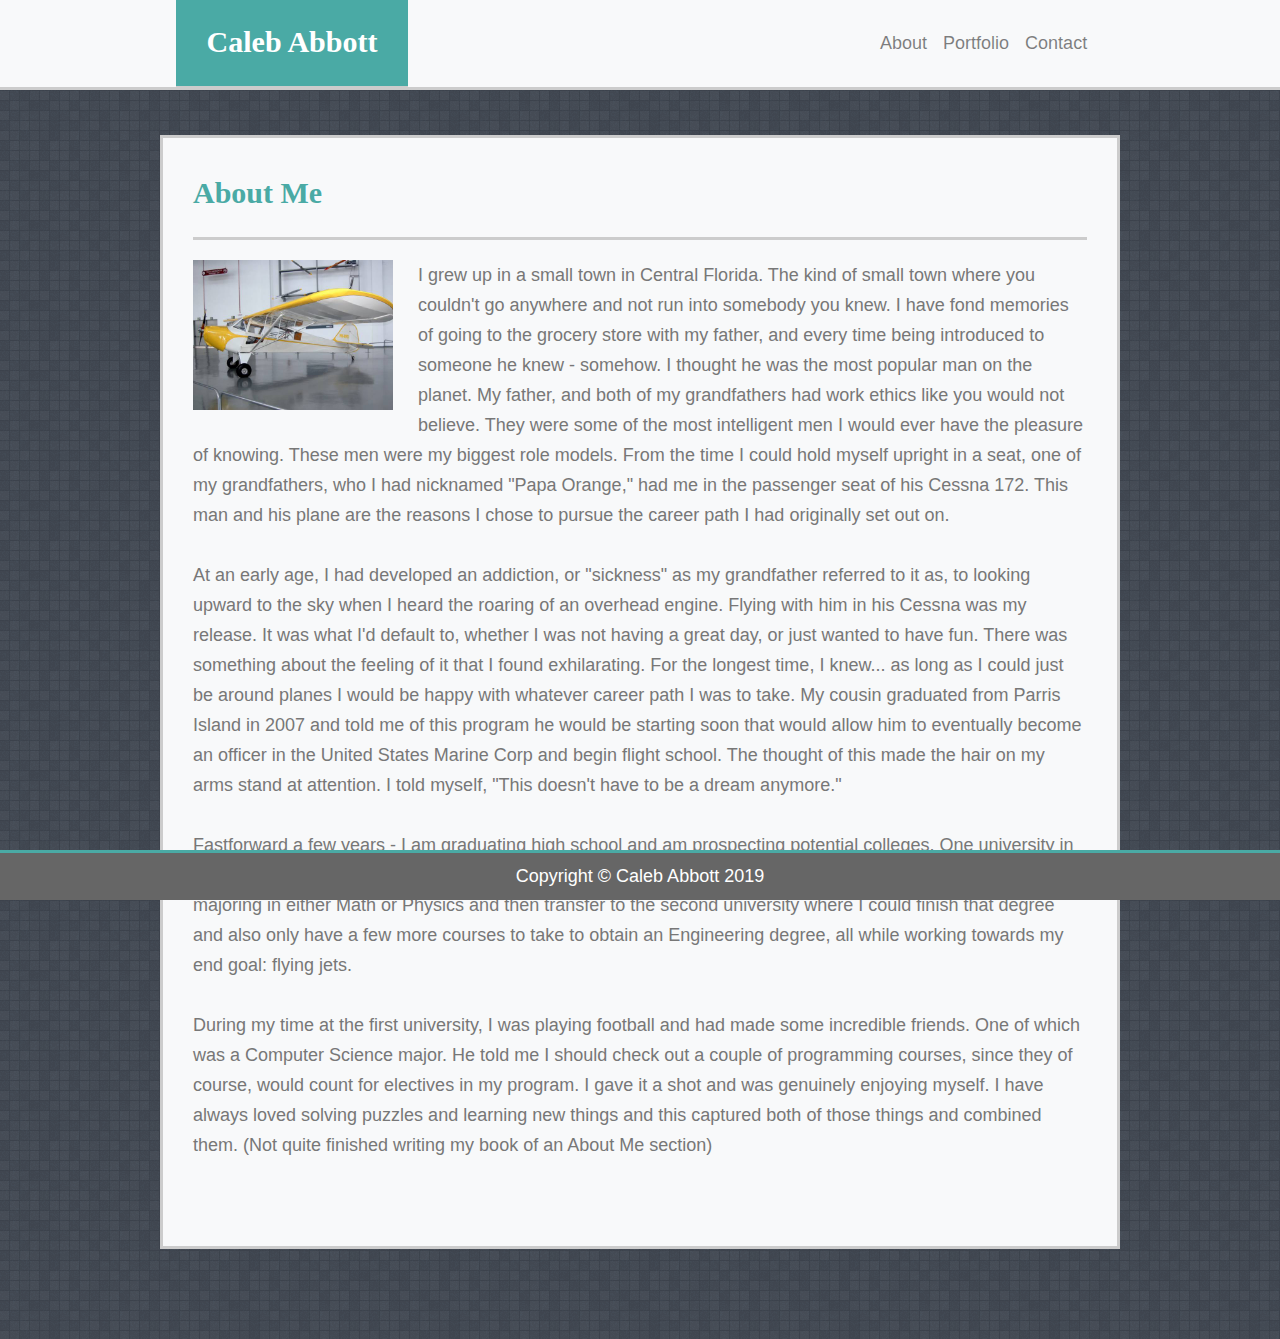
<file: index.html>
<!DOCTYPE html>
<html lang="en">

<head>
    <meta charset="UTF-8">
    <meta name="viewport" content="width=device-width, initial-scale=1.0">
    <meta http-equiv="X-UA-Compatible" content="ie=edge">
    <link rel="stylesheet" href="https://stackpath.bootstrapcdn.com/bootstrap/4.3.1/css/bootstrap.min.css"
        integrity="sha384-ggOyR0iXCbMQv3Xipma34MD+dH/1fQ784/j6cY/iJTQUOhcWr7x9JvoRxT2MZw1T" crossorigin="anonymous">
    <link rel="stylesheet" href="assets/css/styles.css">
    <title>Caleb Abbott's Portfolio</title>
</head>

<body>

    <header class="sticky-top">
        <!-- Navbar -->
        <nav class="navbar navbar-expand-lg navbar-light bg-light container">
            <a href="index.html" id="myName">Caleb Abbott</a>
            <button class="navbar-toggler" type="button" data-toggle="collapse" data-target="#navbarSupportedContent"
                aria-controls="navbarSupportedContent" aria-expanded="false" aria-label="Toggle navigation">
                <span class="navbar-toggler-icon"></span>
            </button>
            <div class="listItems">
                <div class="collapse navbar-collapse" id="navbarSupportedContent">
                    <ul class="navbar-nav mr-auto">

                        <li class="nav-item">
                            <a class="nav-link" href="index.html">About<span class="sr-only">(current)</span></a>
                        </li>
                        <li class="nav-item">
                            <a class="nav-link" href="portfolio.html">Portfolio</a>
                        </li>
                        <li class="nav-item">
                            <a class="nav-link" href="contact.html">Contact</a>
                        </li>

                    </ul>
                </div>
            </div>
        </nav>
    </header>

    <div class="mainContent">
        <section class="mainSection">
            <h1>About Me</h1>

            <img src="assets/images/placeHolder.jpeg" class="planePic img-fluid" alt="PlaceholderPic">

            <p> 
                I grew up in a small town in Central Florida. The kind of small town where you couldn't go anywhere and
                not run into somebody you knew. I have fond memories of going to the grocery store with my father, and
                every time being introduced to someone he knew - somehow. I thought he was the most popular man on the
                planet. My father, and both of my grandfathers had work ethics like you would not believe. They were
                some of the most intelligent men I would ever have the pleasure of knowing. These men were my biggest
                role models. From the time I could hold myself upright in a seat, one of my grandfathers, who I had
                nicknamed "Papa Orange," had me in the passenger seat of his Cessna 172. This man and his plane are the
                reasons I chose to pursue the career path I had originally set out on.
                <br>
                <br>
                At an early age, I had developed an addiction, or "sickness" as my grandfather referred to it as, to
                looking upward to the sky when I heard the roaring of an overhead engine. Flying with him in his Cessna
                was my release. It was what I'd default to, whether I was not having a great day, or just wanted to have
                fun. There was something about the feeling of it that I found exhilarating. For the longest time, I
                knew... as long as I could just be around planes I would be happy with whatever career path I was to
                take. My cousin graduated from Parris Island in 2007 and told me of this program he would be starting
                soon that would allow him to eventually become an officer in the United States Marine Corp and begin
                flight school. The thought of this made the hair on my arms stand at attention. I told myself, "This
                doesn't have to be a dream anymore."
                <br>
                <br>
                Fastforward a few years - I am graduating high school and am prospecting potential colleges. One
                university in particular caught my eye largely in part to a program they had with another university. I
                would attend 3 years, majoring in either Math or Physics and then transfer to the second university
                where I could finish that degree and also only have a few more courses to take to obtain an Engineering
                degree, all while working towards my end goal: flying jets.
                <br>
                <br>
                During my time at the first university, I was playing football and had made some incredible friends. One
                of which was a Computer Science major. He told me I should check out a couple of programming courses,
                since they of course, would count for electives in my program. I gave it a shot and was genuinely
                enjoying myself. I have always loved solving puzzles and learning new things and this captured both of
                those things and combined them. (Not quite finished writing my book of an About Me section)
            </p>

        </section>
    </div>

    <footer class="fixed-bottom">
        Copyright &copy; Caleb Abbott 2019
    </footer>

    <!-- JavaScript Implementation -->
    <script src="https://code.jquery.com/jquery-3.3.1.slim.min.js"
        integrity="sha384-q8i/X+965DzO0rT7abK41JStQIAqVgRVzpbzo5smXKp4YfRvH+8abtTE1Pi6jizo" crossorigin="anonymous">
    </script>
    <script src="https://cdnjs.cloudflare.com/ajax/libs/popper.js/1.14.7/umd/popper.min.js"
        integrity="sha384-UO2eT0CpHqdSJQ6hJty5KVphtPhzWj9WO1clHTMGa3JDZwrnQq4sF86dIHNDz0W1" crossorigin="anonymous">
    </script>
    <script src="https://stackpath.bootstrapcdn.com/bootstrap/4.3.1/js/bootstrap.min.js"
        integrity="sha384-JjSmVgyd0p3pXB1rRibZUAYoIIy6OrQ6VrjIEaFf/nJGzIxFDsf4x0xIM+B07jRM" crossorigin="anonymous">
    </script>
</body>

</html>
</file>
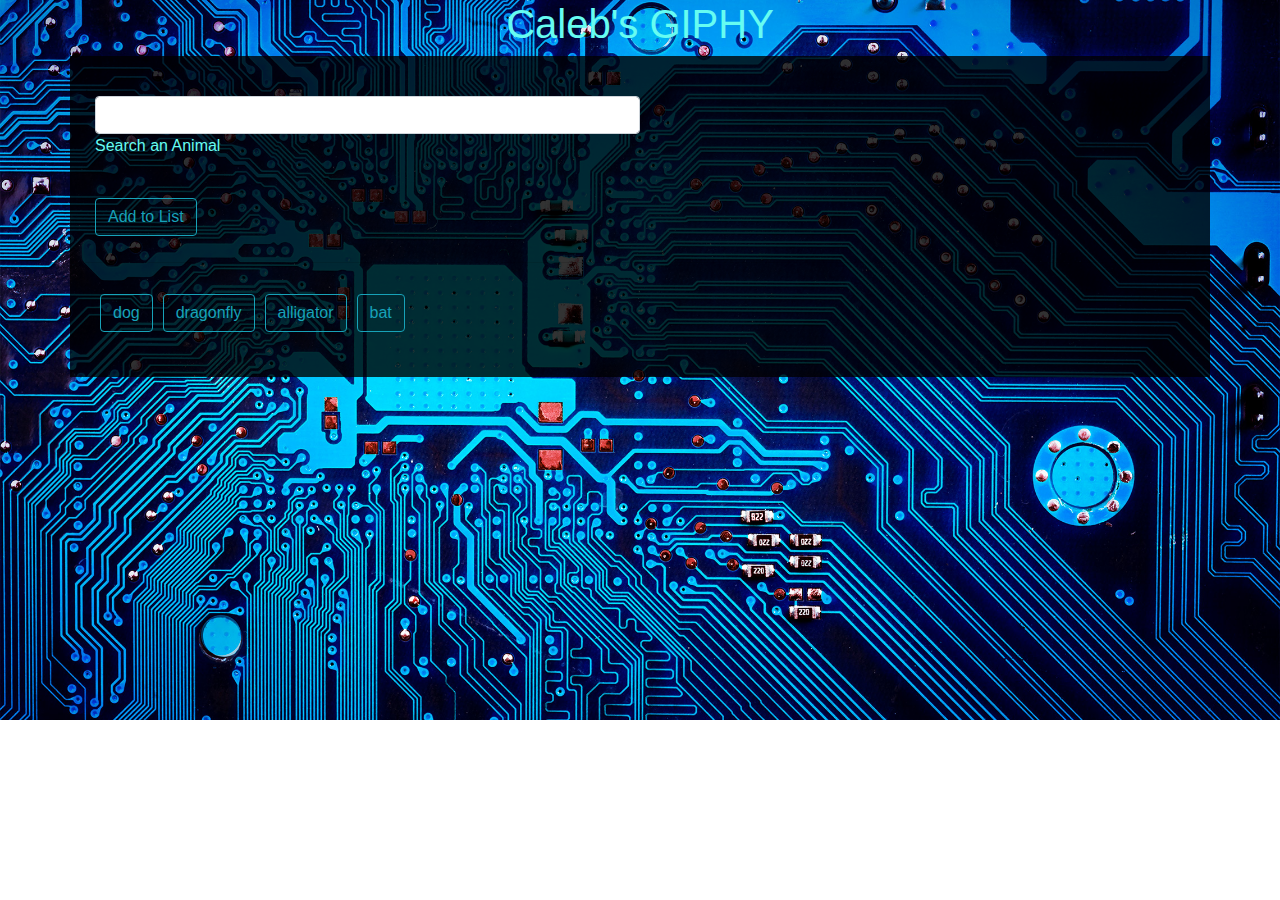
<file: assets/portfolio/GiphyHomework/index.html>
<!DOCTYPE html>
<html lang="en">

<head>
    <meta charset="UTF-8">
    <meta name="viewport" content="width=device-width, initial-scale=1.0">
    <meta http-equiv="X-UA-Compatible" content="ie=edge">
    <link rel="stylesheet" href="https://stackpath.bootstrapcdn.com/bootstrap/4.3.1/css/bootstrap.min.css"
        integrity="sha384-ggOyR0iXCbMQv3Xipma34MD+dH/1fQ784/j6cY/iJTQUOhcWr7x9JvoRxT2MZw1T" crossorigin="anonymous">
    <link rel="stylesheet" href="assets/css/style.css">
    <title>Giphy API</title>
</head>

<body>
    <div class="header">
        <h1>Caleb's GIPHY</h1>
    </div>
    <div class="container bigBox">
        <div class="container buttonFormArea">
            <div class="searchArea">
                <form id="input-form">
                    <input type="text" class="form-control searchBar" id="userInput">
                    <p>Search an Animal</p>

                    <!-- <p>Select a Rating for your GIFs</p>
                    <div class="form-check">
                        <input class="form-check-input" type="radio" name="exampleRadios" id="exampleRadios1"
                            value="option1" checked>
                        <label class="form-check-label" for="exampleRadios1">
                            G
                        </label>
                    </div>
                    <div class="form-check">
                        <input class="form-check-input" type="radio" name="exampleRadios" id="exampleRadios2"
                            value="option2">
                        <label class="form-check-label" for="exampleRadios2">
                            PG
                        </label>
                    </div>
                    <div class="form-check">
                        <input class="form-check-input" type="radio" name="exampleRadios" id="exampleRadios3"
                            value="option3">
                        <label class="form-check-label" for="exampleRadios3">
                            PG-13
                        </label>
                    </div>
                    <div class="form-check">
                        <input class="form-check-input" type="radio" name="exampleRadios" id="exampleRadios4"
                            value="option4">
                        <label class="form-check-label" for="exampleRadios4">
                            R
                        </label>
                    </div> -->
                    <br>

                    <input class="btn btn-outline-info" id="addAnimal" type="submit" value="Add to List">
                </form>
            </div>
        </div>
        <hr class="horRule">


        <div class="container buttonArea">
            <div id="buttonArea"></div>
        </div>


        <!-- Statically set row for dynamically added elements -->
        <div id="gifArea" class="row"></div>
    </div>



    <script src="https://cdnjs.cloudflare.com/ajax/libs/jquery/3.2.1/jquery.min.js"></script>
    <script src="./assets/javascript/app.js"></script>
</body>

</html>
</file>
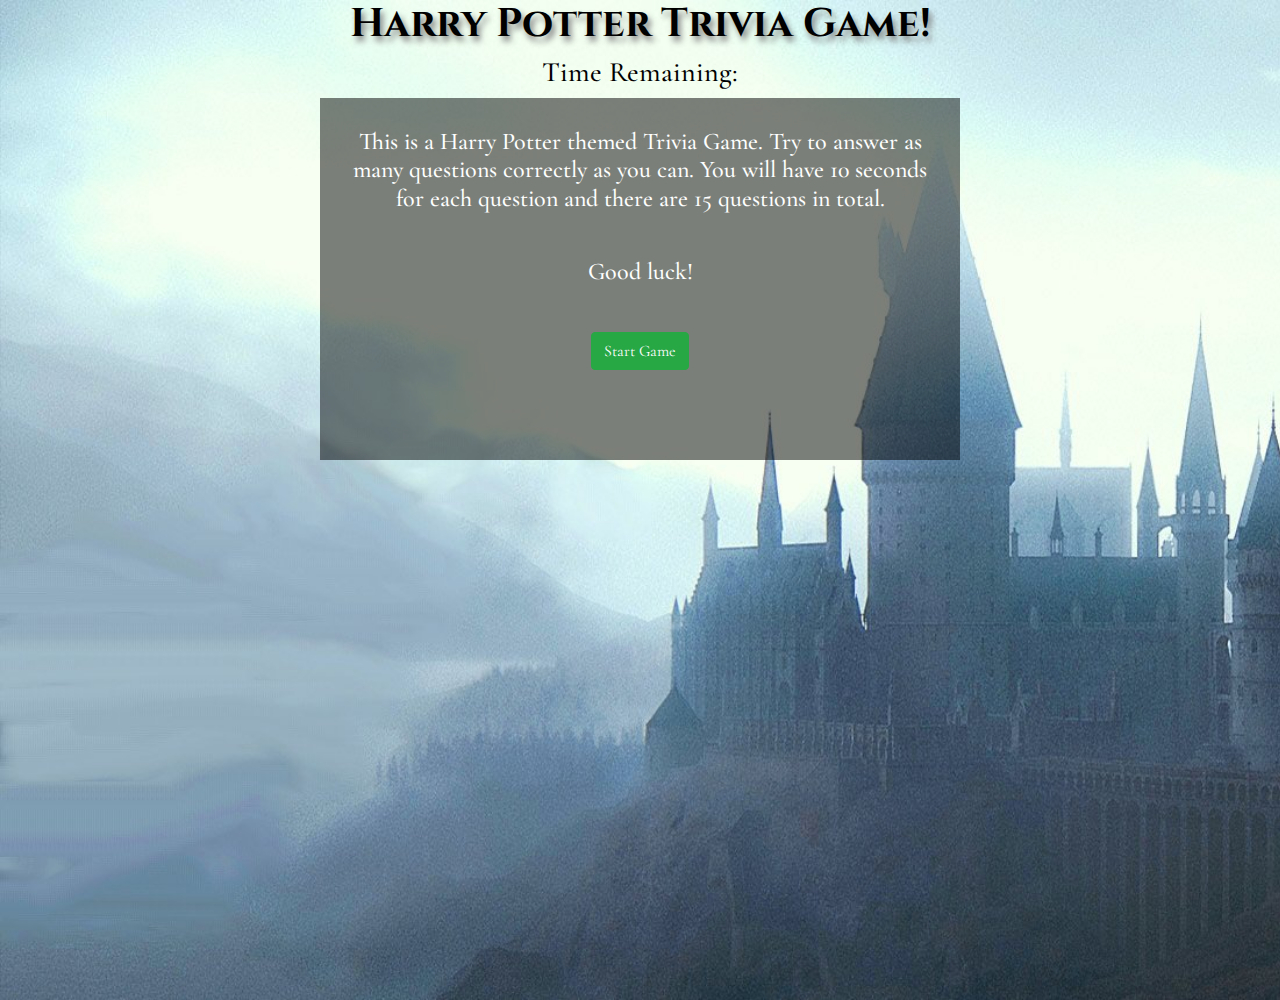
<file: assets/portfolio/TriviaGameHard/index.html>
<!DOCTYPE html>
<html lang="en">

<head>
    <meta charset="UTF-8">
    <meta name="viewport" content="width=device-width, initial-scale=1.0">
    <meta http-equiv="X-UA-Compatible" content="ie=edge">
    <link rel="stylesheet" href="https://stackpath.bootstrapcdn.com/bootstrap/4.3.1/css/bootstrap.min.css"
        integrity="sha384-ggOyR0iXCbMQv3Xipma34MD+dH/1fQ784/j6cY/iJTQUOhcWr7x9JvoRxT2MZw1T" crossorigin="anonymous">
        <link href="https://fonts.googleapis.com/css?family=Cinzel|Cormorant+Garamond&display=swap" rel="stylesheet">
    <link href="assets/css/style.css" rel="stylesheet">
    <title>Trivia Game</title>
</head>

<body>
    <div class="wrapper">
        <h1>Harry Potter Trivia Game!</h1>
        <div id="timeRemaining">
            <h3>Time Remaining: </h3>
        </div>
        <div class="infoBox container">
            <h2>This is a Harry Potter themed Trivia Game. Try to answer as many questions correctly as you can.
                You will have 10 seconds for each question and there are 15 questions in total.
            </h2>
            <br>
            <h2>Good luck!</h2>
            <br>
            <button class="btn btn-success" id="start">Start Game</button><br>
        </div>
        <div class="container" id="question"></div>
        <div class="answerHolder container">
            <div id="answer"></div>
            <button class="btn btn-success" id="restart">Restart Game</button>
        </div>
    </div>
    <script type="text/javascript" src="https://cdnjs.cloudflare.com/ajax/libs/jquery/3.2.1/jquery.min.js"></script>
    <script src="assets/javascript/app.js"></script>
</body>

</html>
</file>
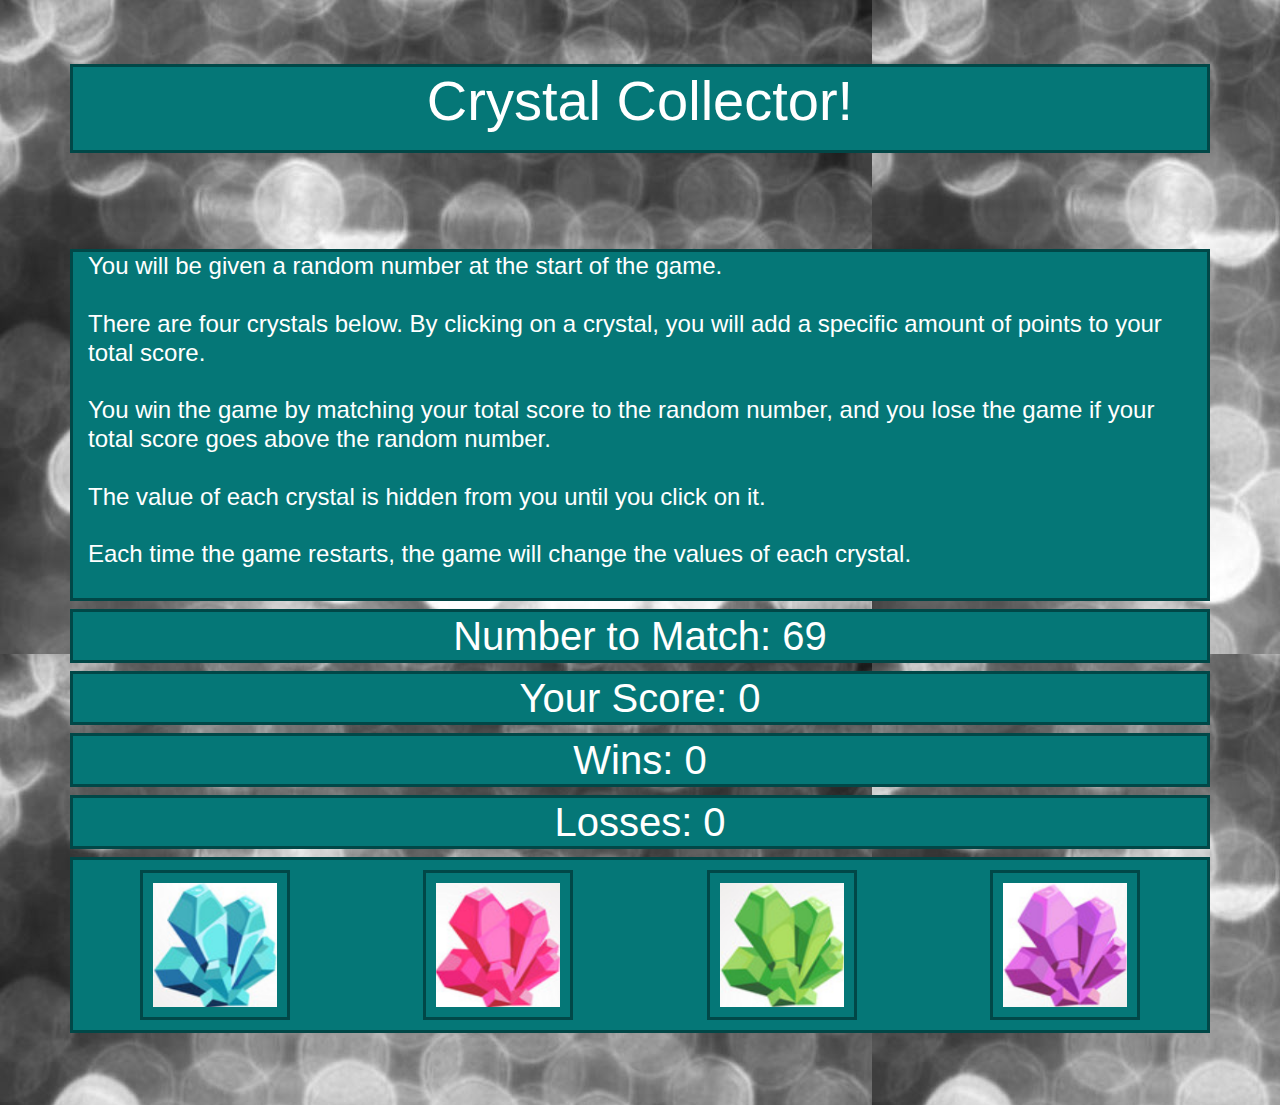
<file: assets/portfolio/unit-4-game/index.html>
<!DOCTYPE html>
<html lang="en">

<head>
    <meta charset="UTF-8">
    <meta name="viewport" content="width=device-width, initial-scale=1.0">
    <meta http-equiv="X-UA-Compatible" content="ie=edge">
    <link rel="stylesheet" href="https://stackpath.bootstrapcdn.com/bootstrap/4.3.1/css/bootstrap.min.css"
        integrity="sha384-ggOyR0iXCbMQv3Xipma34MD+dH/1fQ784/j6cY/iJTQUOhcWr7x9JvoRxT2MZw1T" crossorigin="anonymous">
    <link href="assets/css/style.css" rel="stylesheet">
    <title>Crystal Game</title>
</head>

<body>
    <div class="jumbotron jumbotron-fluid">
        <div class="container">
            <h1 class="display-4">Crystal Collector!</h1>
            <p class="lead"></p>
        </div>
    </div>

    <h4 class="container bodyText">
        You will be given a random number at the start of the game.
        <br>
        <br>
        There are four crystals below. By clicking on a crystal, you will add a specific amount of points to
        your total score.
        <br>
        <br>
        You win the game by matching your total score to the random number, and you lose the game if your total score
        goes above the random number.
        <br>
        <br>
        The value of each crystal is hidden from you until you click on it.
        <br>
        <br>
        Each time the game restarts, the game will change the values of each crystal.
        <br>
        <br>
    </h4>

    <h1 class="container">Number to Match: <span id="number-to-guess"></span></h1>
    <h1 class="container">Your Score: <span id="score"></span></h1>
    <h1 class="container">Wins: <span id="wins"></span></h1>
    <h1 class="container">Losses: <span id="losses"></span></h1>

    <div class="container">
        <div class="row">
            <div class="col-sm">
                <img class="blue" id="blueCrystal" src="assets/images/blueCrystal.PNG">
            </div>
            <div class="col-sm">
                <img class="pink" id="pinkCrystal" src="assets/images/pinkCrystal.PNG">
            </div>
            <div class="col-sm">
                <img class="green" id="greenCrystal" src="assets/images/greenCrystal.PNG">
            </div>
            <div class="col-sm">
                <img class="purple" id="purpleCrystal" src="assets/images/purpleCrystal.PNG">
            </div>
        </div>
    </div>
    <br>
    <br>
    <br>

    <script type="text/javascript" src="https://cdnjs.cloudflare.com/ajax/libs/jquery/3.2.1/jquery.min.js"></script>
    <script src="assets/javascript/game.js"></script>
</body>

</html>
</file>
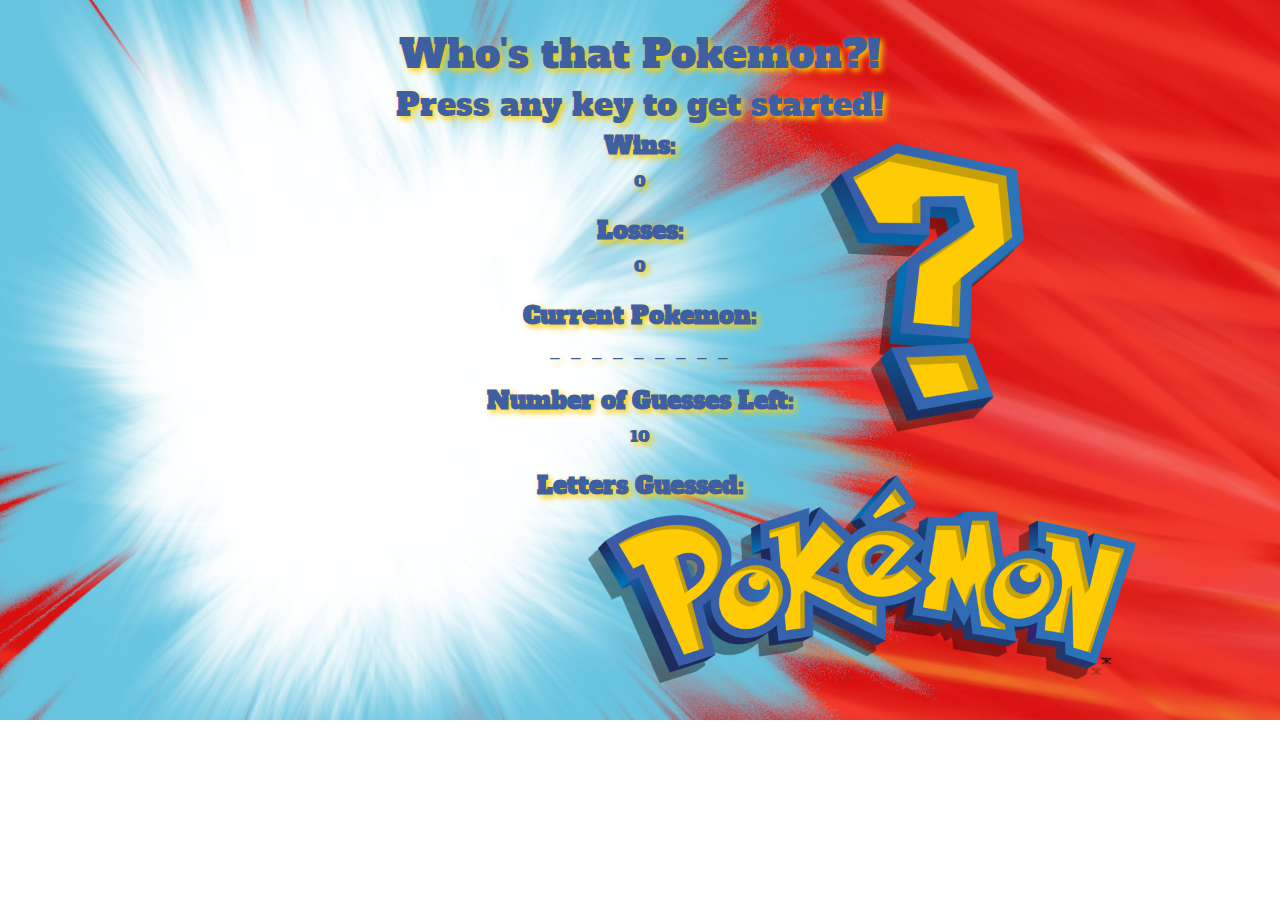
<file: assets/portfolio/WordGuessGame/index.html>
<!DOCTYPE html>
<html lang="en">

<head>
    <meta charset="UTF-8">
    <meta name="viewport" content="width=device-width, initial-scale=1.0">
    <meta http-equiv="X-UA-Compatible" content="ie=edge">
    <link rel="stylesheet" href="https://stackpath.bootstrapcdn.com/bootstrap/4.3.1/css/bootstrap.min.css"
        integrity="sha384-ggOyR0iXCbMQv3Xipma34MD+dH/1fQ784/j6cY/iJTQUOhcWr7x9JvoRxT2MZw1T" crossorigin="anonymous">
    <link rel="stylesheet" href="assets/css/style.css">
    <link href="https://fonts.googleapis.com/css?family=Alfa+Slab+One&display=swap" rel="stylesheet">
    <title>Document</title>
</head>

<body> 
    <div class="container">
    
        <h1>Who's that Pokemon?!</h1>

        <h2 id="startText">Press any key to get started!</h2>

        <div class="mainContent">
            <!-- When user presses any key, start game -->
            
            <h4>Wins:</h4>

            <div id="totalWins"></div>
            <br>

            <h4>Losses:</h4>

            <div id="totalLosses"></div>
            <br>

            <h4>Current Pokemon:</h4>

            <div id="currentPokemon"></div>
            <br>

            <h4>Number of Guesses Left:</h4>

            <div id="remainingGuesses"></div>
            <br>

            <h4>Letters Guessed:</h4>

            <div id="guessedLetters"></div>

        </div>
    </div>

    <script src="assets/javascript/game.js">
    </script>
</body>

</html>
</file>
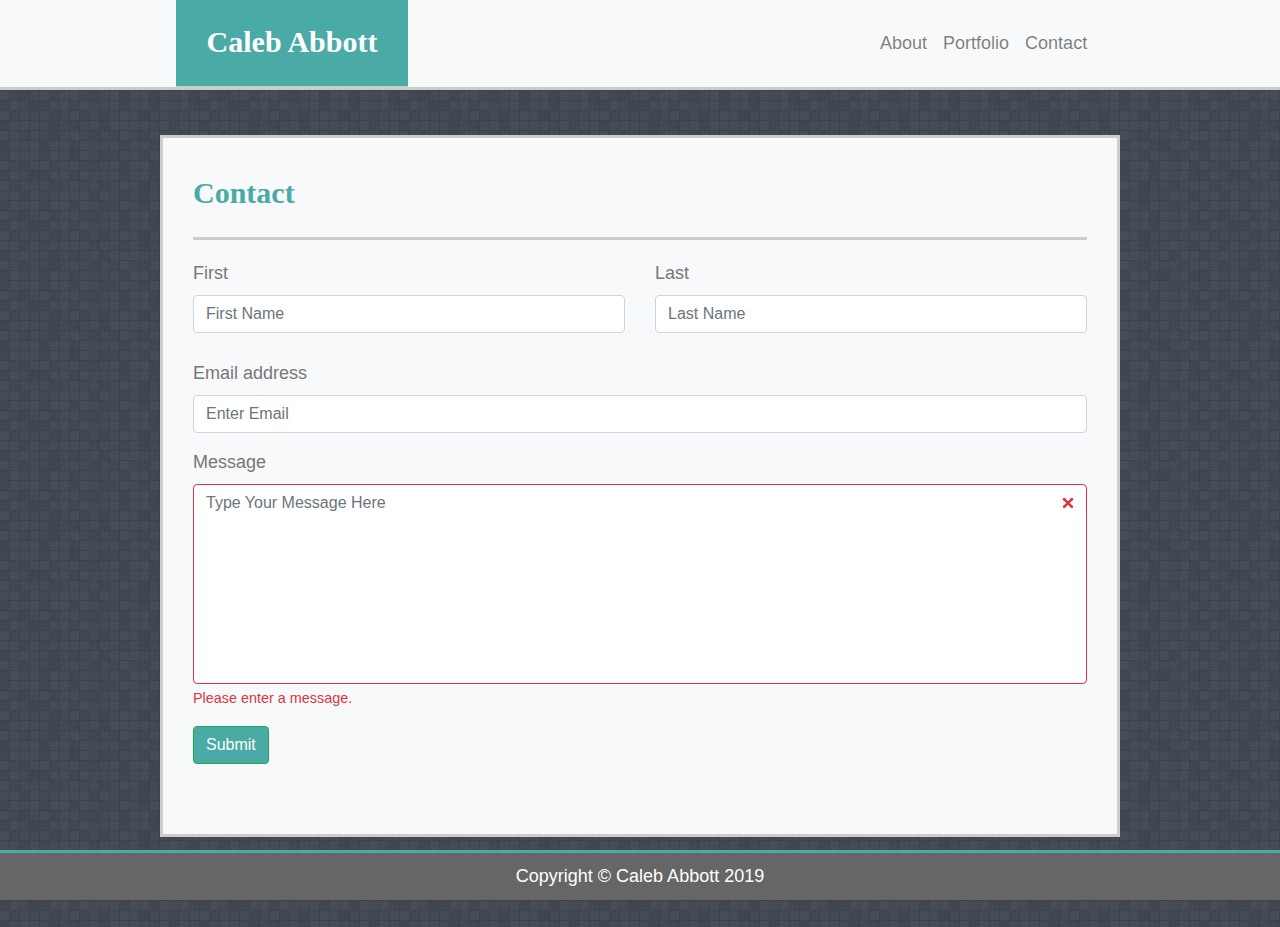
<file: contact.html>
<!DOCTYPE html>
<html lang="en">

<head>
    <meta charset="UTF-8">
    <meta name="viewport" content="width=device-width, initial-scale=1.0">
    <meta http-equiv="X-UA-Compatible" content="ie=edge">
    <link rel="stylesheet" href="https://stackpath.bootstrapcdn.com/bootstrap/4.3.1/css/bootstrap.min.css"
        integrity="sha384-ggOyR0iXCbMQv3Xipma34MD+dH/1fQ784/j6cY/iJTQUOhcWr7x9JvoRxT2MZw1T" crossorigin="anonymous">
    <link rel="stylesheet" href="assets/css/styles.css">
    <title>Caleb Abbott's Portfolio</title>
</head>

<body>

    <header class="sticky-top">
        <!-- Navbar -->
        <nav class="navbar navbar-expand-lg navbar-light bg-light container">
            <a href="index.html" id="myName">Caleb Abbott</a>
            <button class="navbar-toggler" type="button" data-toggle="collapse" data-target="#navbarSupportedContent"
                aria-controls="navbarSupportedContent" aria-expanded="false" aria-label="Toggle navigation">
                <span class="navbar-toggler-icon"></span>
            </button>
            <div class="listItems">
                <div class="collapse navbar-collapse" id="navbarSupportedContent">
                    <ul class="navbar-nav mr-auto">

                        <li class="nav-item">
                            <a class="nav-link" href="index.html">About<span class="sr-only">(current)</span></a>
                        </li>
                        <li class="nav-item">
                            <a class="nav-link" href="portfolio.html">Portfolio</a>
                        </li>
                        <li class="nav-item">
                            <a class="nav-link" href="contact.html">Contact</a>
                        </li>

                    </ul>
                </div>
            </div>
        </nav>
    </header>

    <div class="mainContent">
        <section class="mainSection">
            <h1>Contact</h1>

            <!-- Name F/L Form -->

            <form>
                <div class="row">
                    <div class="col">
                        <label>First</label>
                        <input type="text" class="form-control" placeholder="First Name">
                    </div>
                    <div class="col">
                        <label>Last</label>
                        <input type="text" class="form-control" placeholder="Last Name">
                    </div>
                </div>
            </form>

            <br>

            <!-- Email Form  (Can add note below Email form entry (type before closing small tag)) -->

            <form>
                <div class="form-group">
                    <label for="exampleInputEmail1">Email address</label>
                    <input type="email" class="form-control" id="exampleInputEmail1" aria-describedby="emailHelp"
                        placeholder="Enter Email">
                    <small id="emailHelp" class="form-text text-muted"></small>
                </div>
            </form>

            <!-- Message Box -->

            <form class="was-validated">
                <div class="mb-3">
                    <label for="validationTextarea">Message</label>
                    <textarea class="form-control is-invalid messageBox" id="validationTextarea"
                        placeholder="Type Your Message Here" required style="height:200px"></textarea>
                    <div class="invalid-feedback">
                        Please enter a message.
                    </div>
                </div>

                <!-- Submit Button -->

                <button type="button" class="btn btn-success">Submit</button>

        </section>
    </div>

    <footer class="fixed-bottom">
        Copyright &copy; Caleb Abbott 2019
    </footer>

    <!-- JavaScript Implementation -->
    <script src="https://code.jquery.com/jquery-3.3.1.slim.min.js"
        integrity="sha384-q8i/X+965DzO0rT7abK41JStQIAqVgRVzpbzo5smXKp4YfRvH+8abtTE1Pi6jizo" crossorigin="anonymous">
    </script>
    <script src="https://cdnjs.cloudflare.com/ajax/libs/popper.js/1.14.7/umd/popper.min.js"
        integrity="sha384-UO2eT0CpHqdSJQ6hJty5KVphtPhzWj9WO1clHTMGa3JDZwrnQq4sF86dIHNDz0W1" crossorigin="anonymous">
    </script>
    <script src="https://stackpath.bootstrapcdn.com/bootstrap/4.3.1/js/bootstrap.min.js"
        integrity="sha384-JjSmVgyd0p3pXB1rRibZUAYoIIy6OrQ6VrjIEaFf/nJGzIxFDsf4x0xIM+B07jRM" crossorigin="anonymous">
    </script>
</body>

</html>
</file>
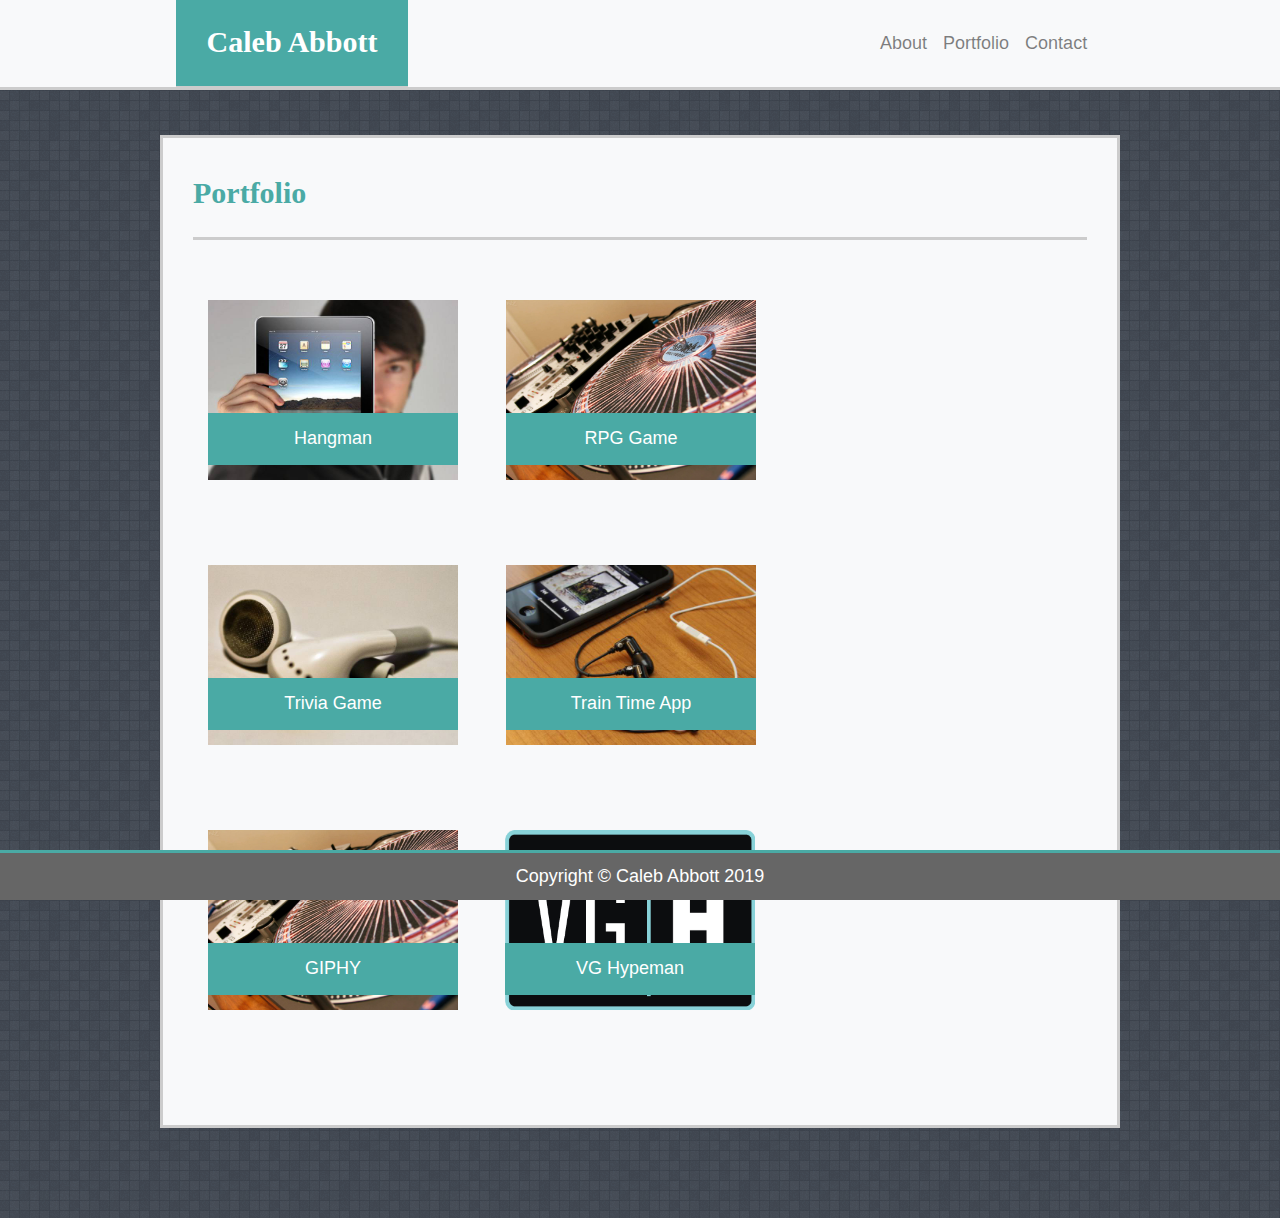
<file: portfolio.html>
<!DOCTYPE html>
<html lang="en">

<head>
    <meta charset="UTF-8">
    <meta name="viewport" content="width=device-width, initial-scale=1.0">
    <meta http-equiv="X-UA-Compatible" content="ie=edge">
    <link rel="stylesheet" href="https://stackpath.bootstrapcdn.com/bootstrap/4.3.1/css/bootstrap.min.css"
        integrity="sha384-ggOyR0iXCbMQv3Xipma34MD+dH/1fQ784/j6cY/iJTQUOhcWr7x9JvoRxT2MZw1T" crossorigin="anonymous">
    <link rel="stylesheet" href="assets/css/styles.css">
    <title>Caleb Abbott's Portfolio</title>
</head>

<body>

    <header class="sticky-top">
        <!-- Navbar -->
        <nav class="navbar navbar-expand-lg navbar-light bg-light container">
            <a href="index.html" id="myName">Caleb Abbott</a>
            <button class="navbar-toggler" type="button" data-toggle="collapse" data-target="#navbarSupportedContent"
                aria-controls="navbarSupportedContent" aria-expanded="false" aria-label="Toggle navigation">
                <span class="navbar-toggler-icon"></span>
            </button>
            <div class="listItems">
                <div class="collapse navbar-collapse" id="navbarSupportedContent">
                    <ul class="navbar-nav mr-auto">

                        <li class="nav-item">
                            <a class="nav-link" href="index.html">About<span class="sr-only">(current)</span></a>
                        </li>
                        <li class="nav-item">
                            <a class="nav-link" href="portfolio.html">Portfolio</a>
                        </li>
                        <li class="nav-item">
                            <a class="nav-link" href="contact.html">Contact</a>
                        </li>

                    </ul>
                </div>
            </div>
        </nav>
    </header>

    <div class="mainContent">
        <section class="mainSection">
            <h1>Portfolio</h1>

            <!-- Portfolio Pictures -->
            <!-- Empty Columns used to create space to mimic example -->
            <!-- h3 tags used to create teal text bar overlays -->
            <div class="container">
                <div class="row">

                    <div class="col-sm gallery">
                        <img class="portfolioPics img-fluid" src="assets/images/portfolioPic1.jpg">

                        <h3><a href="assets/portfolio/WordGuessGame/index.html" target="_blank">Hangman</a></h3>
                    </div>

                    <div class="col-sm gallery">
                        <img class="portfolioPics img-fluid" src="assets/images/portfolioPic2.jpg">

                        <h3><a href="assets/portfolio/unit-4-game/index.html" target="_blank">RPG Game</a></h3>
                    </div>

                    <div class="col-sm">
                        <!-- Empty -->
                    </div>

                </div>
            </div>

            <div class="container">
                <div class="row">

                    <div class="col-sm gallery">
                        <img class="portfolioPics img-fluid" src="assets/images/portfolioPic3.jpg">

                        <h3><a href="assets/portfolio/TriviaGameHard/index.html" target="_blank">Trivia Game</a></h3>
                    </div>

                    <div class="col-sm gallery">
                        <img class="portfolioPics img-fluid" src="assets/images/portfolioPic4.jpg">

                        <h3><a href="https://cabbott118.github.io/TrainTime/" target="_blank">Train Time App</a></h3>
                    </div>

                    <div class="col-sm">
                        <!-- Empty -->
                    </div>

                </div>
            </div>

            <div class="container">
                <div class="row">

                    <div class="col-sm gallery">
                        <img class="portfolioPics img-fluid" src="assets/images/portfolioPic2.jpg">

                        <h3><a href="https://cabbott118.github.io/GIPHY/" target="_blank">GIPHY</a></h3>
                    </div>

                    <div class="col-sm">
                        <div class="col-sm gallery">
                            <img class="portfolioPics img-fluid" src="assets/images/VGHMobileLogo.png">

                            <h3><a href="https://matthewbryantdonovan.github.io/ProjectOne/" target="_blank">VG Hypeman</a></h3>
                        </div>
                    </div>

                    <div class="col-sm">
                        <!-- Empty -->
                    </div>

                </div>
            </div>


        </section>
    </div>

    <footer class="fixed-bottom">
        Copyright &copy; Caleb Abbott 2019
    </footer>

    <!-- JavaScript Implementation -->
    <script src="https://code.jquery.com/jquery-3.3.1.slim.min.js"
        integrity="sha384-q8i/X+965DzO0rT7abK41JStQIAqVgRVzpbzo5smXKp4YfRvH+8abtTE1Pi6jizo" crossorigin="anonymous">
    </script>
    <script src="https://cdnjs.cloudflare.com/ajax/libs/popper.js/1.14.7/umd/popper.min.js"
        integrity="sha384-UO2eT0CpHqdSJQ6hJty5KVphtPhzWj9WO1clHTMGa3JDZwrnQq4sF86dIHNDz0W1" crossorigin="anonymous">
    </script>
    <script src="https://stackpath.bootstrapcdn.com/bootstrap/4.3.1/js/bootstrap.min.js"
        integrity="sha384-JjSmVgyd0p3pXB1rRibZUAYoIIy6OrQ6VrjIEaFf/nJGzIxFDsf4x0xIM+B07jRM" crossorigin="anonymous">
    </script>
</body>

</html>
</file>
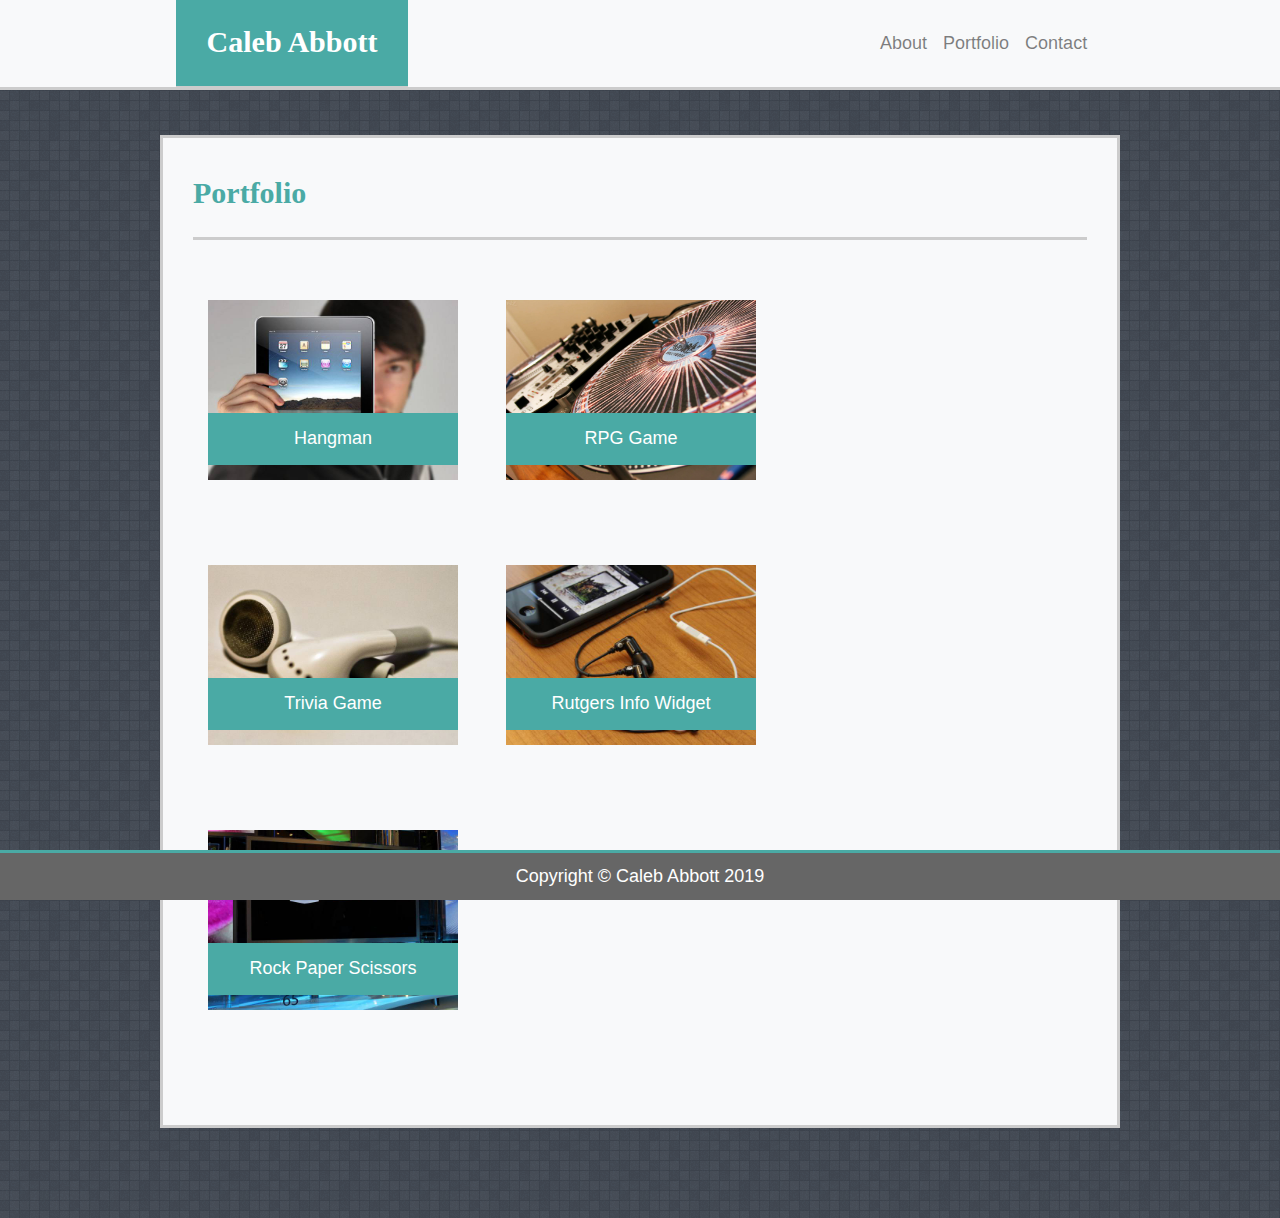
<file: Bootstrap-Portfolio/portfolio.html>
<!DOCTYPE html>
<html lang="en">

<head>
    <meta charset="UTF-8">
    <meta name="viewport" content="width=device-width, initial-scale=1.0">
    <meta http-equiv="X-UA-Compatible" content="ie=edge">
    <link rel="stylesheet" href="https://stackpath.bootstrapcdn.com/bootstrap/4.3.1/css/bootstrap.min.css"
        integrity="sha384-ggOyR0iXCbMQv3Xipma34MD+dH/1fQ784/j6cY/iJTQUOhcWr7x9JvoRxT2MZw1T" crossorigin="anonymous">
    <link rel="stylesheet" href="assets/css/styles.css">
    <title>Caleb Abbott's Portfolio</title>
</head>

<body>

    <header class="sticky-top">
        <!-- Navbar -->
        <nav class="navbar navbar-expand-lg navbar-light bg-light container">
            <a href="index.html" id="myName">Caleb Abbott</a>
            <button class="navbar-toggler" type="button" data-toggle="collapse" data-target="#navbarSupportedContent"
                aria-controls="navbarSupportedContent" aria-expanded="false" aria-label="Toggle navigation">
                <span class="navbar-toggler-icon"></span>
            </button>
            <div class="listItems">
                <div class="collapse navbar-collapse" id="navbarSupportedContent">
                    <ul class="navbar-nav mr-auto">

                        <li class="nav-item">
                            <a class="nav-link" href="index.html">About<span class="sr-only">(current)</span></a>
                        </li>
                        <li class="nav-item">
                            <a class="nav-link" href="portfolio.html">Portfolio</a>
                        </li>
                        <li class="nav-item">
                            <a class="nav-link" href="contact.html">Contact</a>
                        </li>

                    </ul>
                </div>
            </div>
        </nav>
    </header>

    <div class="mainContent">
        <section class="mainSection">
            <h1>Portfolio</h1>
            
            <!-- Portfolio Pictures -->
            <!-- Empty Columns used to create space to mimic example -->
            <!-- h3 tags used to create teal text bar overlays -->
            <div class="container">
                <div class="row">

                    <div class="col-sm gallery">
                        <img class="portfolioPics img-fluid" 
                        src="assets/images/portfolioPic1.jpg">

                        <h3>Hangman</h3>
                    </div>

                    <div class="col-sm gallery">
                        <img class="portfolioPics img-fluid" 
                        src="assets/images/portfolioPic2.jpg">

                        <h3>RPG Game</h3>
                    </div>

                    <div class="col-sm">
                        <!-- Empty -->
                    </div>

                </div>
            </div>

            <div class="container">
                <div class="row">

                    <div class="col-sm gallery">
                            <img class="portfolioPics img-fluid" 
                            src="assets/images/portfolioPic3.jpg">

                            <h3>Trivia Game</h3>
                    </div>

                    <div class="col-sm gallery">
                            <img class="portfolioPics img-fluid" 
                            src="assets/images/portfolioPic4.jpg">

                            <h3>Rutgers Info Widget</h3>
                    </div>

                    <div class="col-sm">
                        <!-- Empty -->
                    </div>

                </div>
            </div>

            <div class="container">
                <div class="row">

                    <div class="col-sm gallery">
                            <img class="portfolioPics img-fluid" 
                            src="assets/images/portfolioPic5.jpg">

                            <h3>Rock Paper Scissors</h3>
                    </div>

                    <div class="col-sm">
                        <!-- Empty -->
                    </div>

                    <div class="col-sm">
                        <!-- Empty -->
                    </div>

                </div>
            </div>


        </section>
    </div>

    <footer class="fixed-bottom">
        Copyright &copy; Caleb Abbott 2019
    </footer>

    <!-- JavaScript Implementation -->
    <script src="https://code.jquery.com/jquery-3.3.1.slim.min.js"
        integrity="sha384-q8i/X+965DzO0rT7abK41JStQIAqVgRVzpbzo5smXKp4YfRvH+8abtTE1Pi6jizo" crossorigin="anonymous">
    </script>
    <script src="https://cdnjs.cloudflare.com/ajax/libs/popper.js/1.14.7/umd/popper.min.js"
        integrity="sha384-UO2eT0CpHqdSJQ6hJty5KVphtPhzWj9WO1clHTMGa3JDZwrnQq4sF86dIHNDz0W1" crossorigin="anonymous">
    </script>
    <script src="https://stackpath.bootstrapcdn.com/bootstrap/4.3.1/js/bootstrap.min.js"
        integrity="sha384-JjSmVgyd0p3pXB1rRibZUAYoIIy6OrQ6VrjIEaFf/nJGzIxFDsf4x0xIM+B07jRM" crossorigin="anonymous">
    </script>
</body>

</html>
</file>
<file: assets/css/styles.css>
/* Relative Across All Pages */

body {
    background: url("../images/random_grey_variations/random_grey_variations.png");
    font-family: Arial, "Helvetica Neue", Helvetica, sans-serif;
    font-size: 18px;
}

header {
    width: 100%;
    height: 90px;
    background-color: #f8f9fa;
    border-bottom: 3px solid #ccc;
}

.navbar {
    width: 960px;
    height: 90px;
    border-bottom: 3px solid #ccc;
    flex-wrap: nowrap;
}

.listItems {
    /* Class used for lining of NAVBAR links */
    float: right;
    margin-left: 50%;
}

.mainContent {
    margin: 45px auto 90px auto;
    width: 100%;
    max-width: 960px;
    background-color: #f8f9fa;
    border: 3px solid #ccc;
}

.mainSection {
    width: 100%;
    padding: 30px;
    margin: 0 0 40px; 
}

h1 {
    font-family: Georgia, Times, "Times New Roman", serif;
    font-weight: 700;
    color: #4aaaa5;
    font-size: 30px;
    margin-bottom: 20px;
    padding-bottom: 20px;
    line-height: 49px;
    border-bottom: 3px solid #ccc;
}

#myName {
    font-family: Georgia, Times, "Times New Roman", serif;
    font-size: 30px;
    font-weight: 900;
    text-align: center;
    text-decoration: none;
    line-height: 25px;
    color: white;
    padding-top: 30px;
    width: 25%;
    height: 90px;
    background-color: #4aaaa5;
    border-bottom: 3px solid #ccc;
}

p {
    font-family: Arial, "Helvetica Neue", Helvetica, sans-serif;
    color: #777;
    line-height: 30px;
}

footer {
    padding-top: 10px;
    height: 50px;
    color: #fff;
    text-align: center;
    background: #666;
    border-top: 3px solid #4aaaa5;
}

/* Index Specific */

.planePic {
    float: left;
    margin: 0px 25px 5px 0px;
    width: 200px;
    height: 150px;
}

/* Portfolio Specific */

.portfolioPics {
    width: 250px;
    height: 180px;
    margin: 20px 0px 20px 0px;
}

.gallery {
    position: relative;
    float: left;
    width: 300px;
    margin: 20px 0 25px;
}
  
.gallery h3 {
    position: absolute;
    bottom: 35px;
    width: 250px;
    padding: 15px;
    margin-bottom: 0;
    font-weight: 300;
    font-size: 18px;
    color: white;
    text-align: center;
    background: #4aaaa5;
}

a {
    color: white;
    text-decoration: none;
}
/* Contact Page Specific */

label {
    font-family: Arial, "Helvetica Neue", Helvetica, sans-serif;
    color: #777;
}

.messageBox{
    resize: none;
}

.btn-success {
    background-color: #4aaaa5;
}

:hover.btn-success {
    background-color: #4aaaa5;
}
</file>
<file: assets/portfolio/GiphyHomework/assets/css/style.css>
body {
    background-image: url("../images/ist-distinguished-lecture-james-larus.jpg");
    background-repeat: no-repeat;
    background-size: cover;
    color: #66fcf1;
}

/* .header {
    width: 100%;
    height: 100px;
    background-color: #1f2833;
} */

.bigBox {
    background-color: #0b0c10;
    background: rgba(0, 0, 0, .8);
    /* border-right: 5px solid #64485c; */
    /* border-bottom: 5px solid #64485c; */
    /* border-left: 5px solid #64485c; */
}

h1 {
    text-align: center;
}

h5 {
    text-align: left;
}

.buttonFormArea {
    padding-top: 50px;
    padding: 10px;
}

.buttonArea {
    margin-top: 10px;
    padding: 10px;
    
}

#input-form {
    margin-top: 30px;
}

.animalBtn {
    margin: 5px;
}

.searchBar {
    width: 50%;
}

#gifArea {
    margin: 30px;
}

img {
    background-color: #66fcf1;
    padding: 10px;
    align-content: center;
    width: 300px;
    height: auto;
}
</file>
<file: assets/portfolio/TriviaGameHard/assets/css/style.css>
body {
    text-align: center;
    color: black;
}

h1 {
    font-family: 'Cinzel', serif;
    font-weight: bold;
    color: black;
    text-shadow: 3px 5px 6px gray;
}

h2 {
    font-size: 24px;
}

h3 {
    font-family: 'Cormorant Garamond', serif;
}

.wrapper {
    background-image: url("../images/background.jpg");
    background-repeat: no-repeat;
    background-size: cover;
    width: 100%;
    height: 1000px;
}

img {
    padding: 10px;
    height: 450px;
}

.infoBox {
    font-family: 'Cormorant Garamond', serif;
    padding: 30px;
    color: white;
    width: 50%;
    height: auto;
    background: rgba(0, 0, 0, .5);
    font-size: 24px;
}

#question {
    font-family: 'Cormorant Garamond', serif;
    padding: 30px;
    color: white;
    width: 50%;
    height: auto;
    background: rgba(0, 0, 0, .5);
    font-size: 24px;
}

.answerHolder {
    font-family: 'Cormorant Garamond', serif;
    padding: 30px;
    color: white;
    width: 50%;
    height: auto;
    background: rgba(0, 0, 0, .5);
    font-size: 24px;
}

.answerchoice:hover {
    color: #FCCE00;
}
</file>
<file: assets/portfolio/unit-4-game/assets/css/style.css>
body {
    background-image: url("../images/background.jpg");
}

.jumbotron {
    background-image: url("../images/background.jpg");
}

.container {
    color: white;
    text-align: center;
    background-color: rgb(5, 119, 119);
    border: 3px solid rgb(1, 71, 71);
}

.bodyText {
    color: white;
    text-align: left;
    background-color: rgb(5, 119, 119);
}

img {
    width: 150px;
    height: 150px;
    margin: 10px;
    padding: 10px;
    border: 3px solid rgb(1, 71, 71);
}
</file>
<file: assets/portfolio/WordGuessGame/assets/css/style.css>
body {
    background: url("../images/whosThatPokemon.png");
    background-repeat: no-repeat;
    background-size: 100%;
    font-family: 'Alfa Slab One', cursive;
}

.container {
    margin: 30px auto;
    text-align: center;
    /* color: #FCCE00; */
    color: #3E60A3;
    text-shadow: 3px 3px 6px #FCCE00;
    width: 100%;
}

#currentPokemon {
    letter-spacing: 3px;
}

#guessedLetters {
    color: red;
    font-weight: bolder;
}

h4 {
    font-weight: bold;
    z-index: 2;
}

.backgroundPic {
    width: 100%;
}
</file>
<file: Bootstrap-Portfolio/assets/css/styles.css>
/* Relative Across All Pages */

body {
    background: url("../images/random_grey_variations/random_grey_variations.png");
    font-family: Arial, "Helvetica Neue", Helvetica, sans-serif;
    font-size: 18px;
}

header {
    width: 100%;
    height: 90px;
    background-color: #f8f9fa;
    border-bottom: 3px solid #ccc;
}

.navbar {
    width: 960px;
    height: 90px;
    border-bottom: 3px solid #ccc;
    flex-wrap: nowrap;
}

.listItems {
    /* Class used for lining of NAVBAR links */
    float: right;
    margin-left: 50%;
}

.mainContent {
    margin: 45px auto 90px auto;
    width: 100%;
    max-width: 960px;
    background-color: #f8f9fa;
    border: 3px solid #ccc;
}

.mainSection {
    width: 100%;
    padding: 30px;
    margin: 0 0 40px; 
}

h1 {
    font-family: Georgia, Times, "Times New Roman", serif;
    font-weight: 700;
    color: #4aaaa5;
    font-size: 30px;
    margin-bottom: 20px;
    padding-bottom: 20px;
    line-height: 49px;
    border-bottom: 3px solid #ccc;
}

#myName {
    font-family: Georgia, Times, "Times New Roman", serif;
    font-size: 30px;
    font-weight: 900;
    text-align: center;
    text-decoration: none;
    line-height: 25px;
    color: white;
    padding-top: 30px;
    width: 25%;
    height: 90px;
    background-color: #4aaaa5;
    border-bottom: 3px solid #ccc;
}

p {
    font-family: Arial, "Helvetica Neue", Helvetica, sans-serif;
    color: #777;
    line-height: 30px;
}

footer {
    padding-top: 10px;
    height: 50px;
    color: #fff;
    text-align: center;
    background: #666;
    border-top: 3px solid #4aaaa5;
}

/* Index Specific */

.planePic {
    float: left;
    margin: 0px 25px 5px 0px;
    width: 200px;
    height: 150px;
}

/* Portfolio Specific */

.portfolioPics {
    width: 250px;
    height: 180px;
    margin: 20px 0px 20px 0px;
}

.gallery {
    position: relative;
    float: left;
    width: 300px;
    margin: 20px 0 25px;
}
  
.gallery h3 {
    position: absolute;
    bottom: 35px;
    width: 250px;
    padding: 15px;
    margin-bottom: 0;
    font-weight: 300;
    font-size: 18px;
    color: white;
    text-align: center;
    background: #4aaaa5;
}

/* Contact Page Specific */

label {
    font-family: Arial, "Helvetica Neue", Helvetica, sans-serif;
    color: #777;
}

.messageBox{
    resize: none;
}

.btn-success {
    background-color: #4aaaa5;
}

:hover.btn-success {
    background-color: #4aaaa5;
}
</file>
